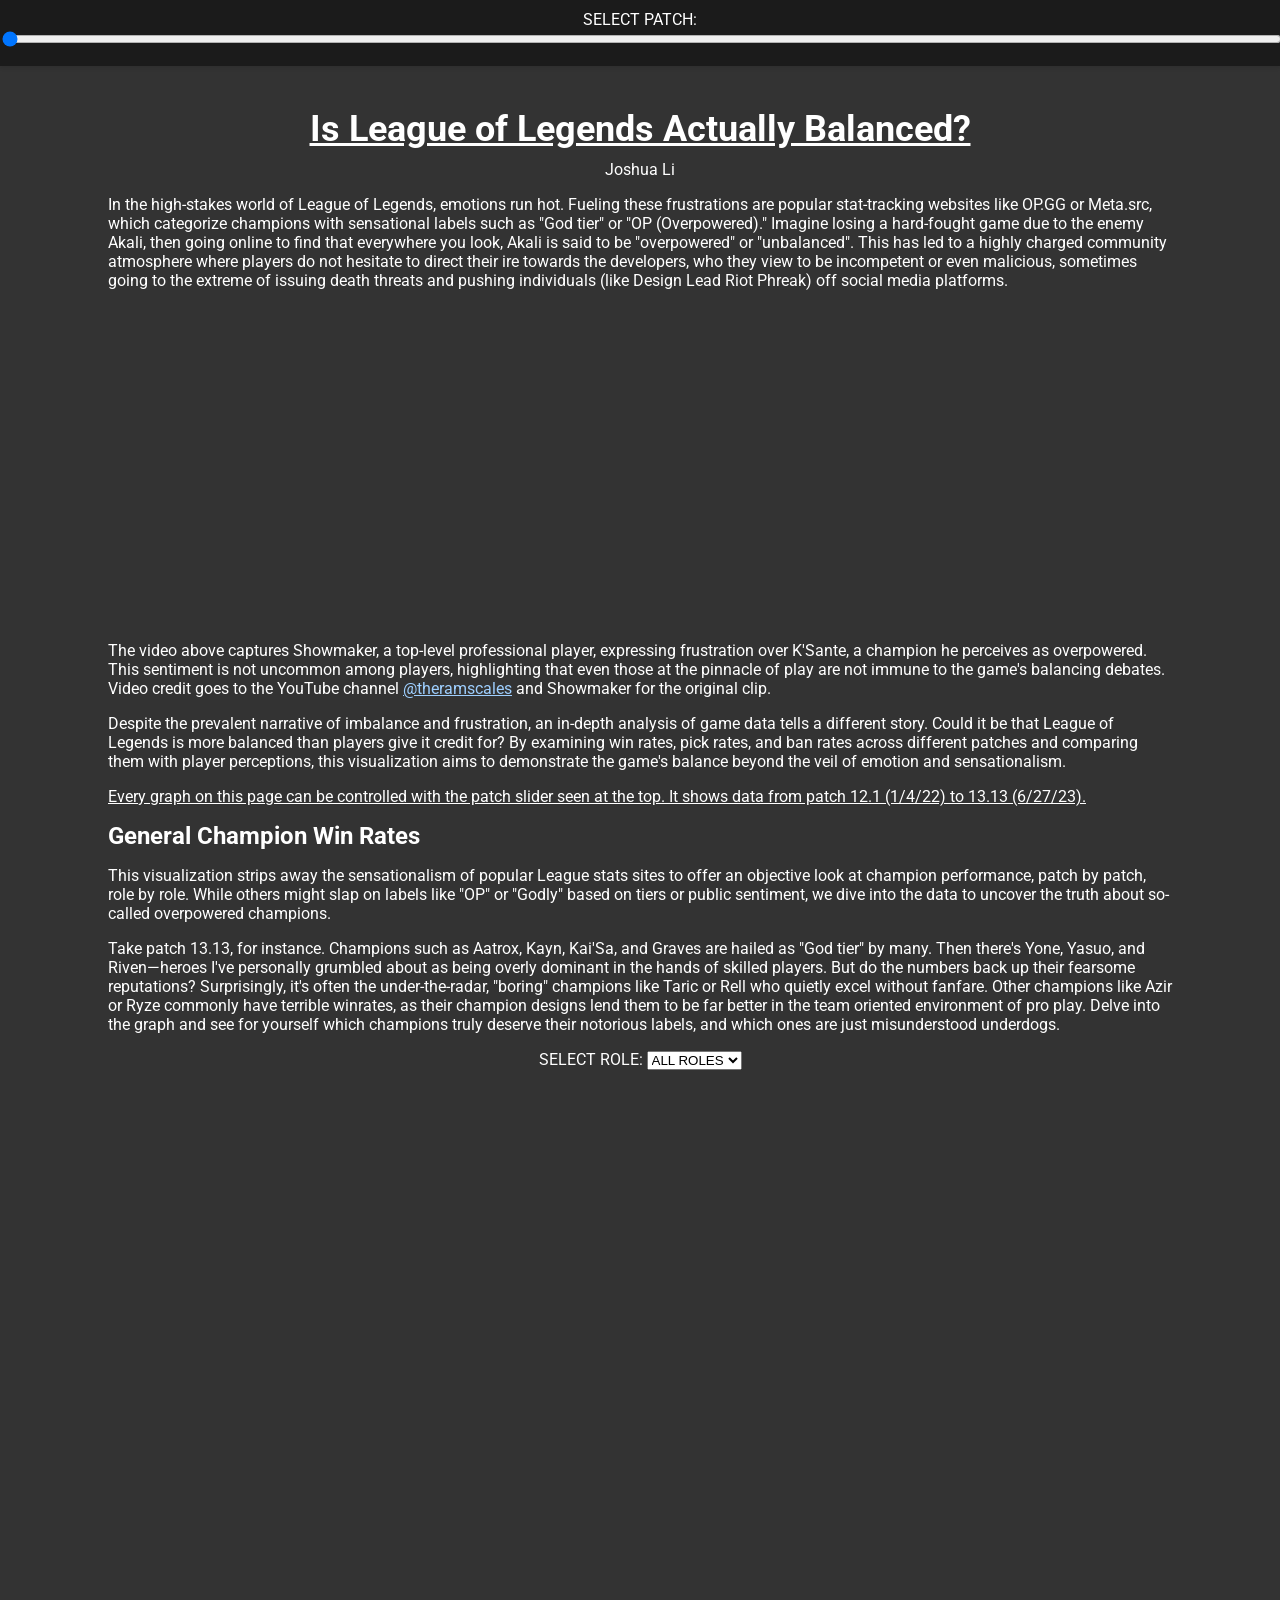
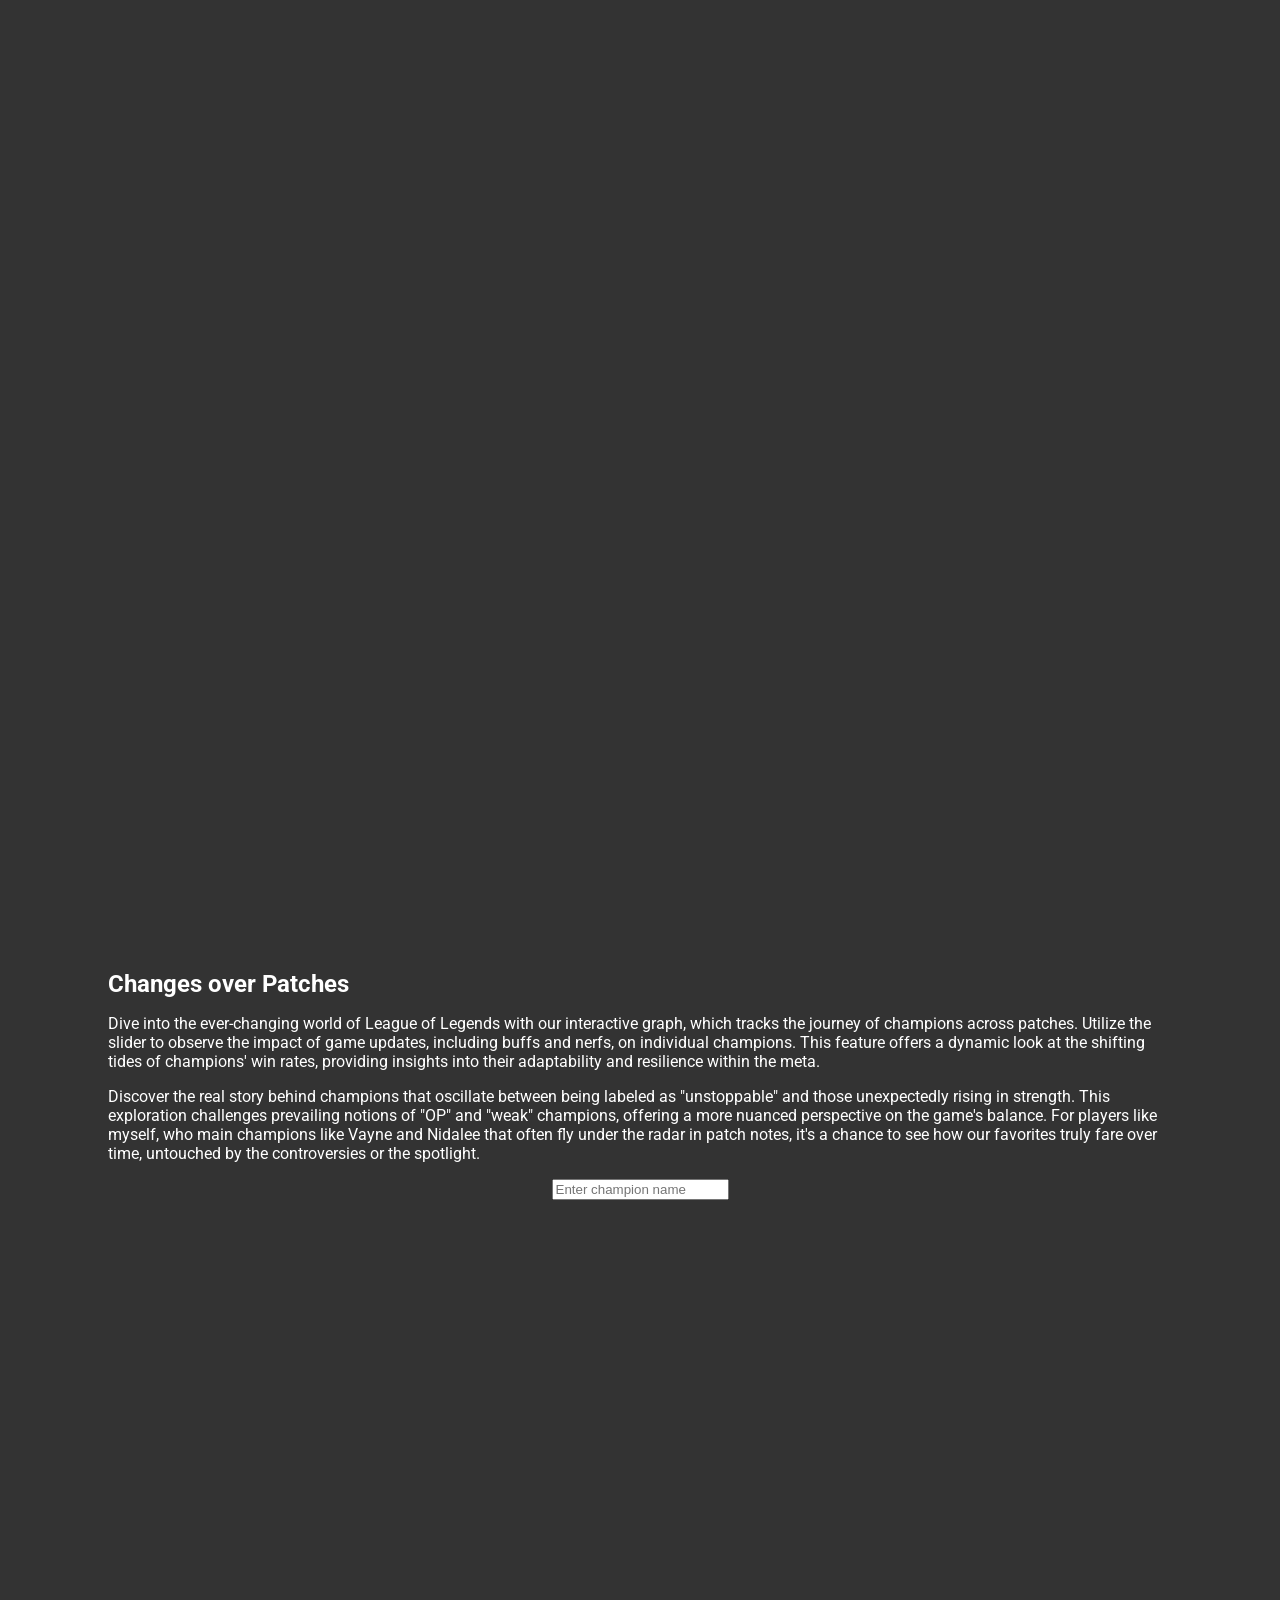
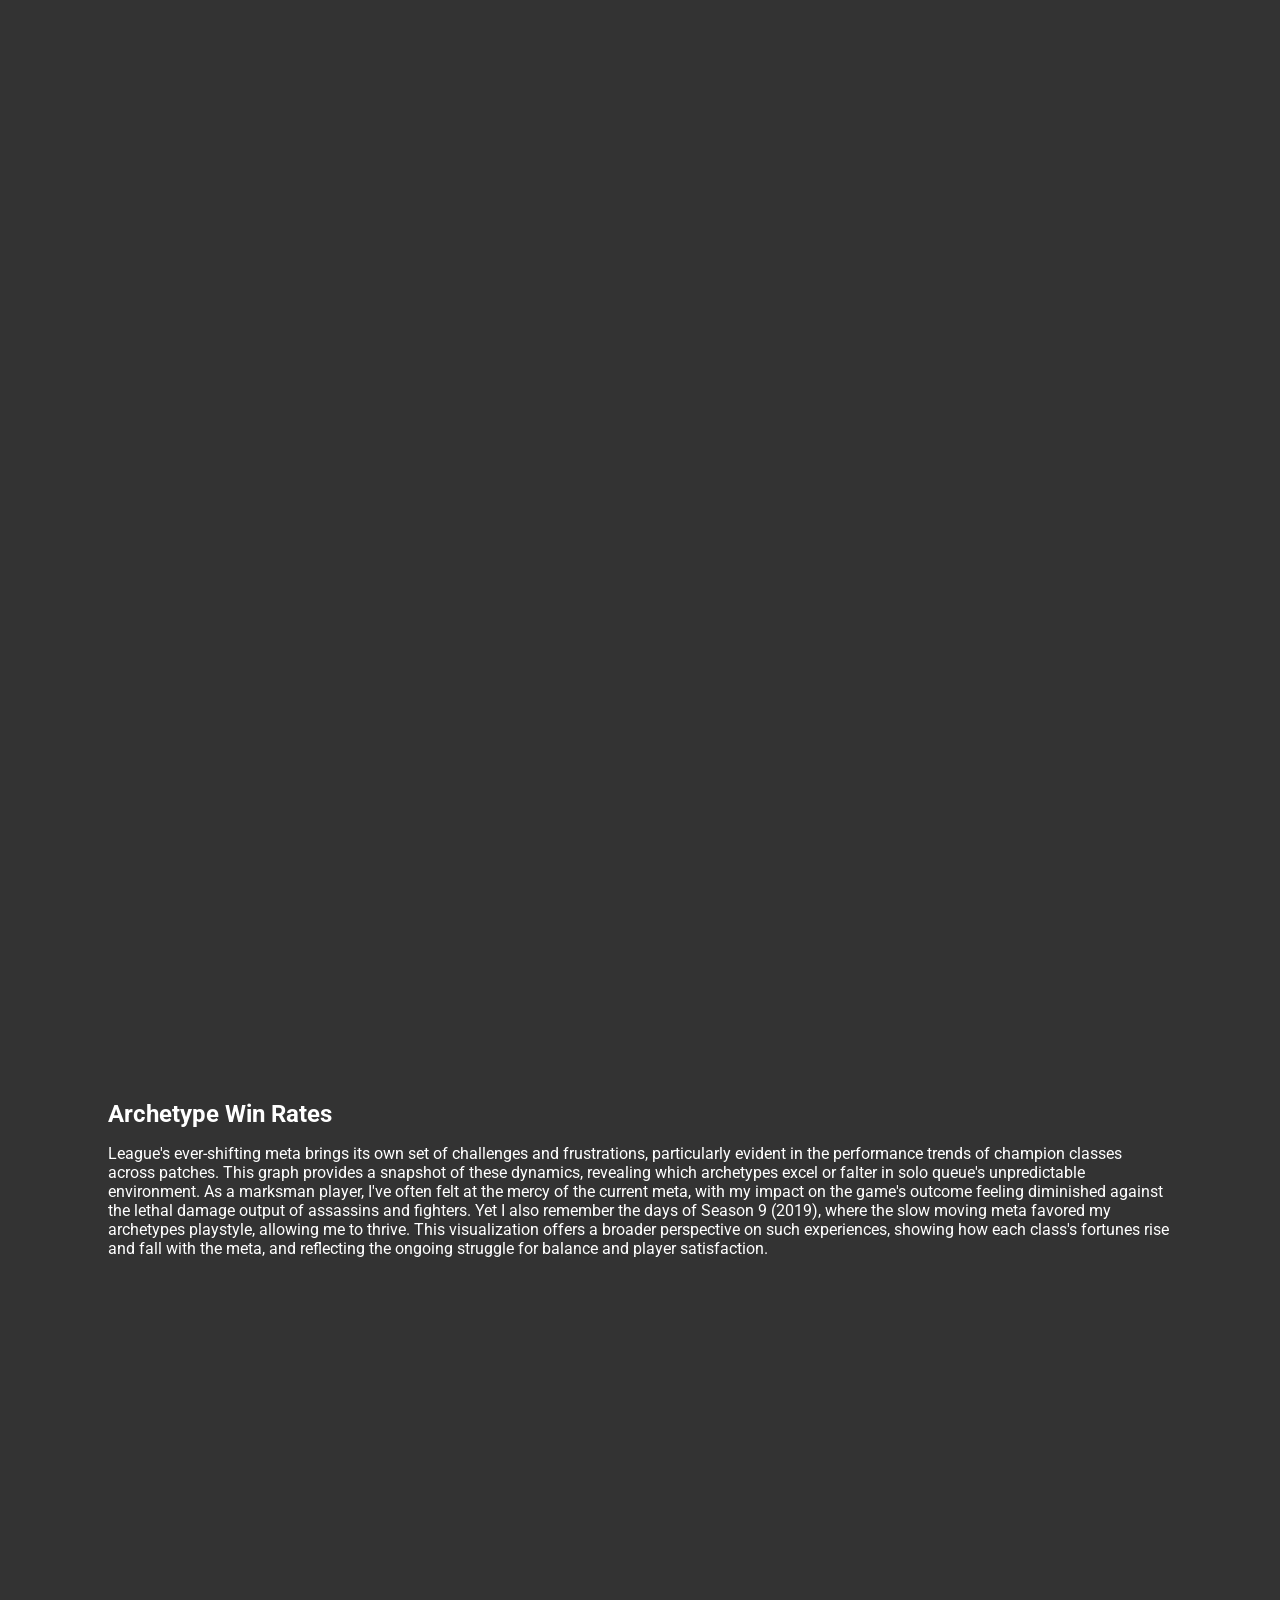
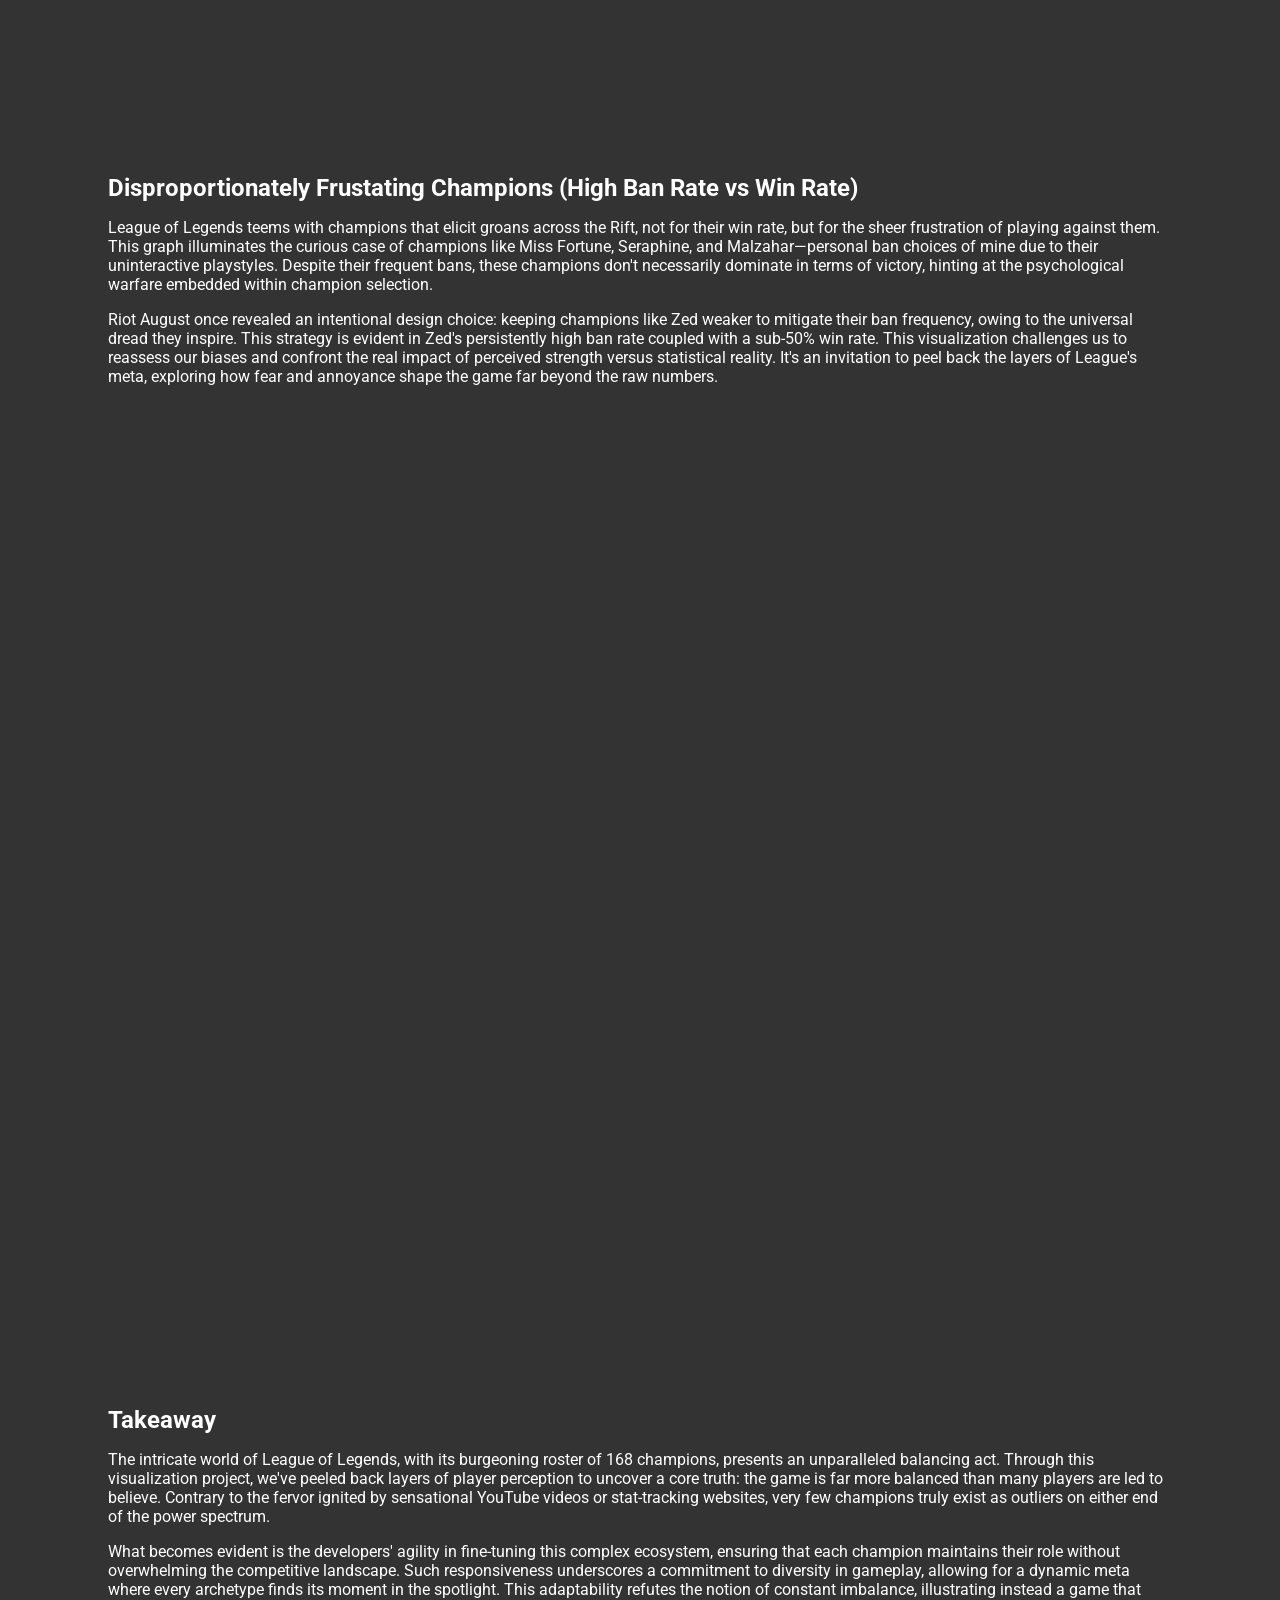
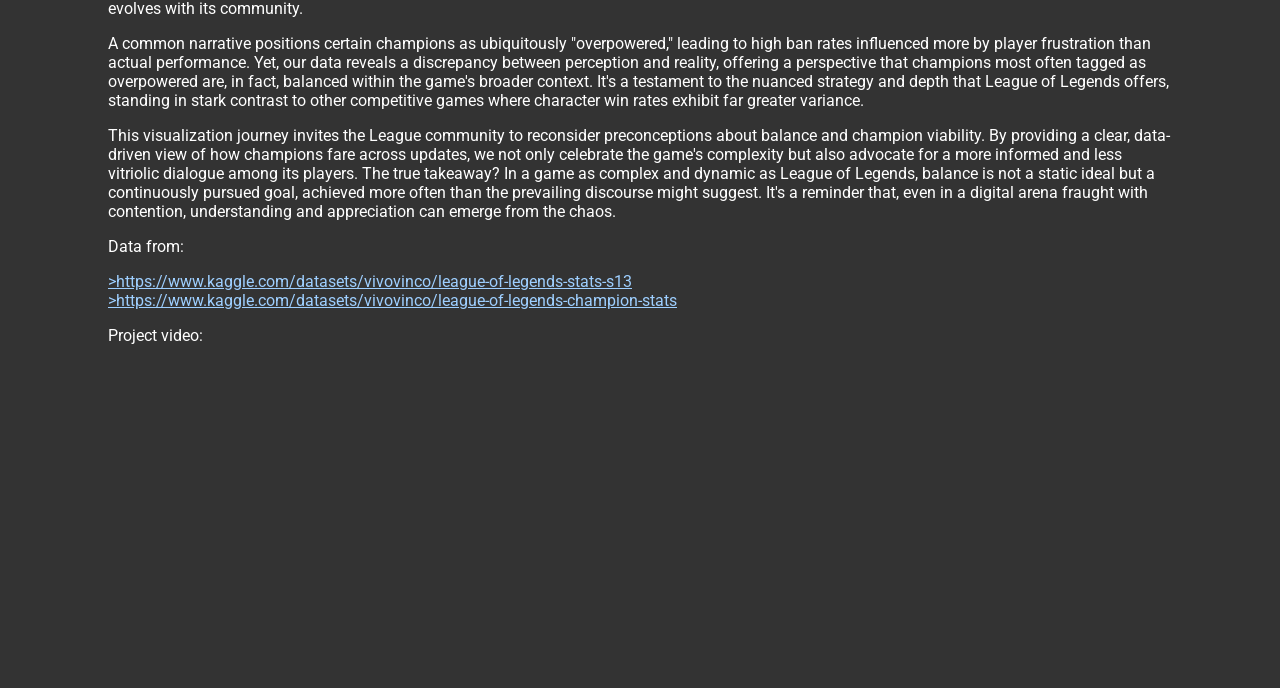
<file: index.html>
<!DOCTYPE html>
<html>
  <head>
    <title>Visualizing League of Legends Champion Data</title>
    <script src="https://d3js.org/d3.v7.min.js"></script>
    <link rel="stylesheet" href="styles.css" />
    <link
      href="https://fonts.googleapis.com/css2?family=Roboto:wght@400;700&display=swap"
      rel="stylesheet"
    />
    <style>
      body {
        font-family: "Roboto", sans-serif;
      }
    </style>
  </head>
  <body>
    <div class="title">Is League of Legends Actually Balanced?</div>
    <div class="me" style="text-align: center">Joshua Li</div>

    <div class="summary" style="margin: 0 100px">
      <p>
        In the high-stakes world of League of Legends, emotions run hot. Fueling
        these frustrations are popular stat-tracking websites like OP.GG or
        Meta.src, which categorize champions with sensational labels such as
        "God tier" or "OP (Overpowered)." Imagine losing a hard-fought game due
        to the enemy Akali, then going online to find that everywhere you look,
        Akali is said to be "overpowered" or "unbalanced". This has led to a
        highly charged community atmosphere where players do not hesitate to
        direct their ire towards the developers, who they view to be incompetent
        or even malicious, sometimes going to the extreme of issuing death
        threats and pushing individuals (like Design Lead Riot Phreak) off
        social media platforms.
      </p>
      <div class="content-wrapper" style="text-align: center">
        <div style="margin: auto; max-width: 560px; overflow: hidden">
          <iframe
            style="width: 100%; height: 315px"
            src="https://www.youtube.com/embed/fW69GYmiHBM"
            frameborder="0"
            allow="accelerometer; autoplay; clipboard-write; encrypted-media; gyroscope; picture-in-picture"
            allowfullscreen
          ></iframe>
        </div>
      </div>
      <p>
        The video above captures Showmaker, a top-level professional player,
        expressing frustration over K'Sante, a champion he perceives as
        overpowered. This sentiment is not uncommon among players, highlighting
        that even those at the pinnacle of play are not immune to the game's
        balancing debates. Video credit goes to the YouTube channel
        <a href="https://www.youtube.com/@theramscales" style="color: #9ecfff"
          >@theramscales</a
        >
        and Showmaker for the original clip.
      </p>
      <p>
        Despite the prevalent narrative of imbalance and frustration, an
        in-depth analysis of game data tells a different story. Could it be that
        League of Legends is more balanced than players give it credit for? By
        examining win rates, pick rates, and ban rates across different patches
        and comparing them with player perceptions, this visualization aims to
        demonstrate the game's balance beyond the veil of emotion and
        sensationalism.
      </p>
      <p style="text-decoration: underline">
        Every graph on this page can be controlled with the patch slider seen at
        the top. It shows data from patch 12.1 (1/4/22) to 13.13 (6/27/23).
      </p>
    </div>

    <div id="slider-container" style="text-align: center">
      <label
        for="global-patch-slider"
        style="width: 150px; display: inline-block"
        >SELECT PATCH:</label
      >
      <input
        type="range"
        id="global-patch-slider"
        min="0"
        max="100"
        value="0"
        style="width: 100%"
      />
      <div id="global-selected-patch" style="margin-top: 5px"></div>
    </div>

    <div class="section" style="margin: 0 100px">
      General Champion Win Rates
    </div>

    <div class="blurb" id="first-blurb" style="margin: 0 100px">
      <p>
        This visualization strips away the sensationalism of popular League
        stats sites to offer an objective look at champion performance, patch by
        patch, role by role. While others might slap on labels like "OP" or
        "Godly" based on tiers or public sentiment, we dive into the data to
        uncover the truth about so-called overpowered champions.
      </p>
      <p>
        Take patch 13.13, for instance. Champions such as Aatrox, Kayn, Kai'Sa,
        and Graves are hailed as "God tier" by many. Then there's Yone, Yasuo,
        and Riven—heroes I've personally grumbled about as being overly dominant
        in the hands of skilled players. But do the numbers back up their
        fearsome reputations? Surprisingly, it's often the under-the-radar,
        "boring" champions like Taric or Rell who quietly excel without fanfare.
        Other champions like Azir or Ryze commonly have terrible winrates, as
        their champion designs lend them to be far better in the team oriented
        environment of pro play. Delve into the graph and see for yourself which
        champions truly deserve their notorious labels, and which ones are just
        misunderstood underdogs.
      </p>
    </div>

    <div style="text-align: center">
      <label for="role-select">SELECT ROLE:</label>
      <select id="role-select">
        <option value="All">ALL ROLES</option>
      </select>
    </div>

    <div id="first-graph" style="height: 1500px"></div>

    <div class="section" style="margin: 0 100px">Changes over Patches</div>

    <div class="blurb" id="second-blurb" style="margin: 0 100px">
      <p>
        Dive into the ever-changing world of League of Legends with our
        interactive graph, which tracks the journey of champions across patches.
        Utilize the slider to observe the impact of game updates, including
        buffs and nerfs, on individual champions. This feature offers a dynamic
        look at the shifting tides of champions' win rates, providing insights
        into their adaptability and resilience within the meta.
      </p>
      <p>
        Discover the real story behind champions that oscillate between being
        labeled as "unstoppable" and those unexpectedly rising in strength. This
        exploration challenges prevailing notions of "OP" and "weak" champions,
        offering a more nuanced perspective on the game's balance. For players
        like myself, who main champions like Vayne and Nidalee that often fly
        under the radar in patch notes, it's a chance to see how our favorites
        truly fare over time, untouched by the controversies or the spotlight.
      </p>
    </div>

    <div style="text-align: center">
      <input
        type="text"
        id="champion-search"
        list="champions-datalist"
        placeholder="Enter champion name"
      />
      <datalist id="champions-datalist"></datalist>
    </div>

    <div id="second-graph" style="height: 1500px"></div>

    <div class="section" style="margin: 0 100px">Archetype Win Rates</div>

    <div class="blurb" id="third-blurb" style="margin: 0 100px">
      <p>
        League's ever-shifting meta brings its own set of challenges and
        frustrations, particularly evident in the performance trends of champion
        classes across patches. This graph provides a snapshot of these
        dynamics, revealing which archetypes excel or falter in solo queue's
        unpredictable environment. As a marksman player, I've often felt at the
        mercy of the current meta, with my impact on the game's outcome feeling
        diminished against the lethal damage output of assassins and fighters.
        Yet I also remember the days of Season 9 (2019), where the slow moving
        meta favored my archetypes playstyle, allowing me to thrive. This
        visualization offers a broader perspective on such experiences, showing
        how each class's fortunes rise and fall with the meta, and reflecting
        the ongoing struggle for balance and player satisfaction.
      </p>
    </div>

    <div id="third-graph" style="height: 500px"></div>

    <div class="section" style="margin: 0 100px">
      Disproportionately Frustating Champions (High Ban Rate vs Win Rate)
    </div>

    <div class="blurb" id="fourth-blurb" style="margin: 0 100px">
      <div class="blurb" id="fourth-blurb">
        <p>
          League of Legends teems with champions that elicit groans across the
          Rift, not for their win rate, but for the sheer frustration of playing
          against them. This graph illuminates the curious case of champions
          like Miss Fortune, Seraphine, and Malzahar—personal ban choices of
          mine due to their uninteractive playstyles. Despite their frequent
          bans, these champions don't necessarily dominate in terms of victory,
          hinting at the psychological warfare embedded within champion
          selection.
        </p>
        <p>
          Riot August once revealed an intentional design choice: keeping
          champions like Zed weaker to mitigate their ban frequency, owing to
          the universal dread they inspire. This strategy is evident in Zed's
          persistently high ban rate coupled with a sub-50% win rate. This
          visualization challenges us to reassess our biases and confront the
          real impact of perceived strength versus statistical reality. It's an
          invitation to peel back the layers of League's meta, exploring how
          fear and annoyance shape the game far beyond the raw numbers.
        </p>
      </div>
    </div>

    <div
      id="tooltip"
      style="
        position: absolute;
        visibility: hidden;
        padding: 10px;
        background-color: white;
        border: 1px solid #ccc;
        border-radius: 5px;
        text-align: left;
        pointer-events: none;
      "
    ></div>

    <div id="fourth-graph" style="height: 1000px"></div>

    <div class="section" style="margin: 0 100px">Takeaway</div>

    <div class="takeaway" style="margin: 0 100px">
      <p>
        The intricate world of League of Legends, with its burgeoning roster of
        168 champions, presents an unparalleled balancing act. Through this
        visualization project, we've peeled back layers of player perception to
        uncover a core truth: the game is far more balanced than many players
        are led to believe. Contrary to the fervor ignited by sensational
        YouTube videos or stat-tracking websites, very few champions truly exist
        as outliers on either end of the power spectrum.
      </p>
      <p>
        What becomes evident is the developers' agility in fine-tuning this
        complex ecosystem, ensuring that each champion maintains their role
        without overwhelming the competitive landscape. Such responsiveness
        underscores a commitment to diversity in gameplay, allowing for a
        dynamic meta where every archetype finds its moment in the spotlight.
        This adaptability refutes the notion of constant imbalance, illustrating
        instead a game that evolves with its community.
      </p>
      <p>
        A common narrative positions certain champions as ubiquitously
        "overpowered," leading to high ban rates influenced more by player
        frustration than actual performance. Yet, our data reveals a discrepancy
        between perception and reality, offering a perspective that champions
        most often tagged as overpowered are, in fact, balanced within the
        game's broader context. It's a testament to the nuanced strategy and
        depth that League of Legends offers, standing in stark contrast to other
        competitive games where character win rates exhibit far greater
        variance.
      </p>
      <p>
        This visualization journey invites the League community to reconsider
        preconceptions about balance and champion viability. By providing a
        clear, data-driven view of how champions fare across updates, we not
        only celebrate the game's complexity but also advocate for a more
        informed and less vitriolic dialogue among its players. The true
        takeaway? In a game as complex and dynamic as League of Legends, balance
        is not a static ideal but a continuously pursued goal, achieved more
        often than the prevailing discourse might suggest. It's a reminder that,
        even in a digital arena fraught with contention, understanding and
        appreciation can emerge from the chaos.
      </p>
    </div>
    <div class="extra" style="margin: 0 100px">
      <p>Data from:</p>
      <a
        href="https://www.kaggle.com/datasets/vivovinco/league-of-legends-stats-s13"
        style="color: #9ecfff"
      >
        >https://www.kaggle.com/datasets/vivovinco/league-of-legends-stats-s13</a
      ><br />
      <a
        href="https://www.kaggle.com/datasets/vivovinco/league-of-legends-champion-stats"
        style="color: #9ecfff"
      >
        >https://www.kaggle.com/datasets/vivovinco/league-of-legends-champion-stats</a
      >
      <p>Project video:</p>
      <div class="content-wrapper" style="text-align: center">
        <div style="margin: auto; max-width: 560px; overflow: hidden">
          <iframe
            style="width: 100%; height: 315px"
            src="https://www.youtube.com/embed/lMBjECobqss"
            frameborder="0"
            allow="accelerometer; autoplay; clipboard-write; encrypted-media; gyroscope; picture-in-picture"
            allowfullscreen
          ></iframe>
        </div>
      </div>
    </div>

    <script src="script.js"></script>
  </body>
</html>
</file>
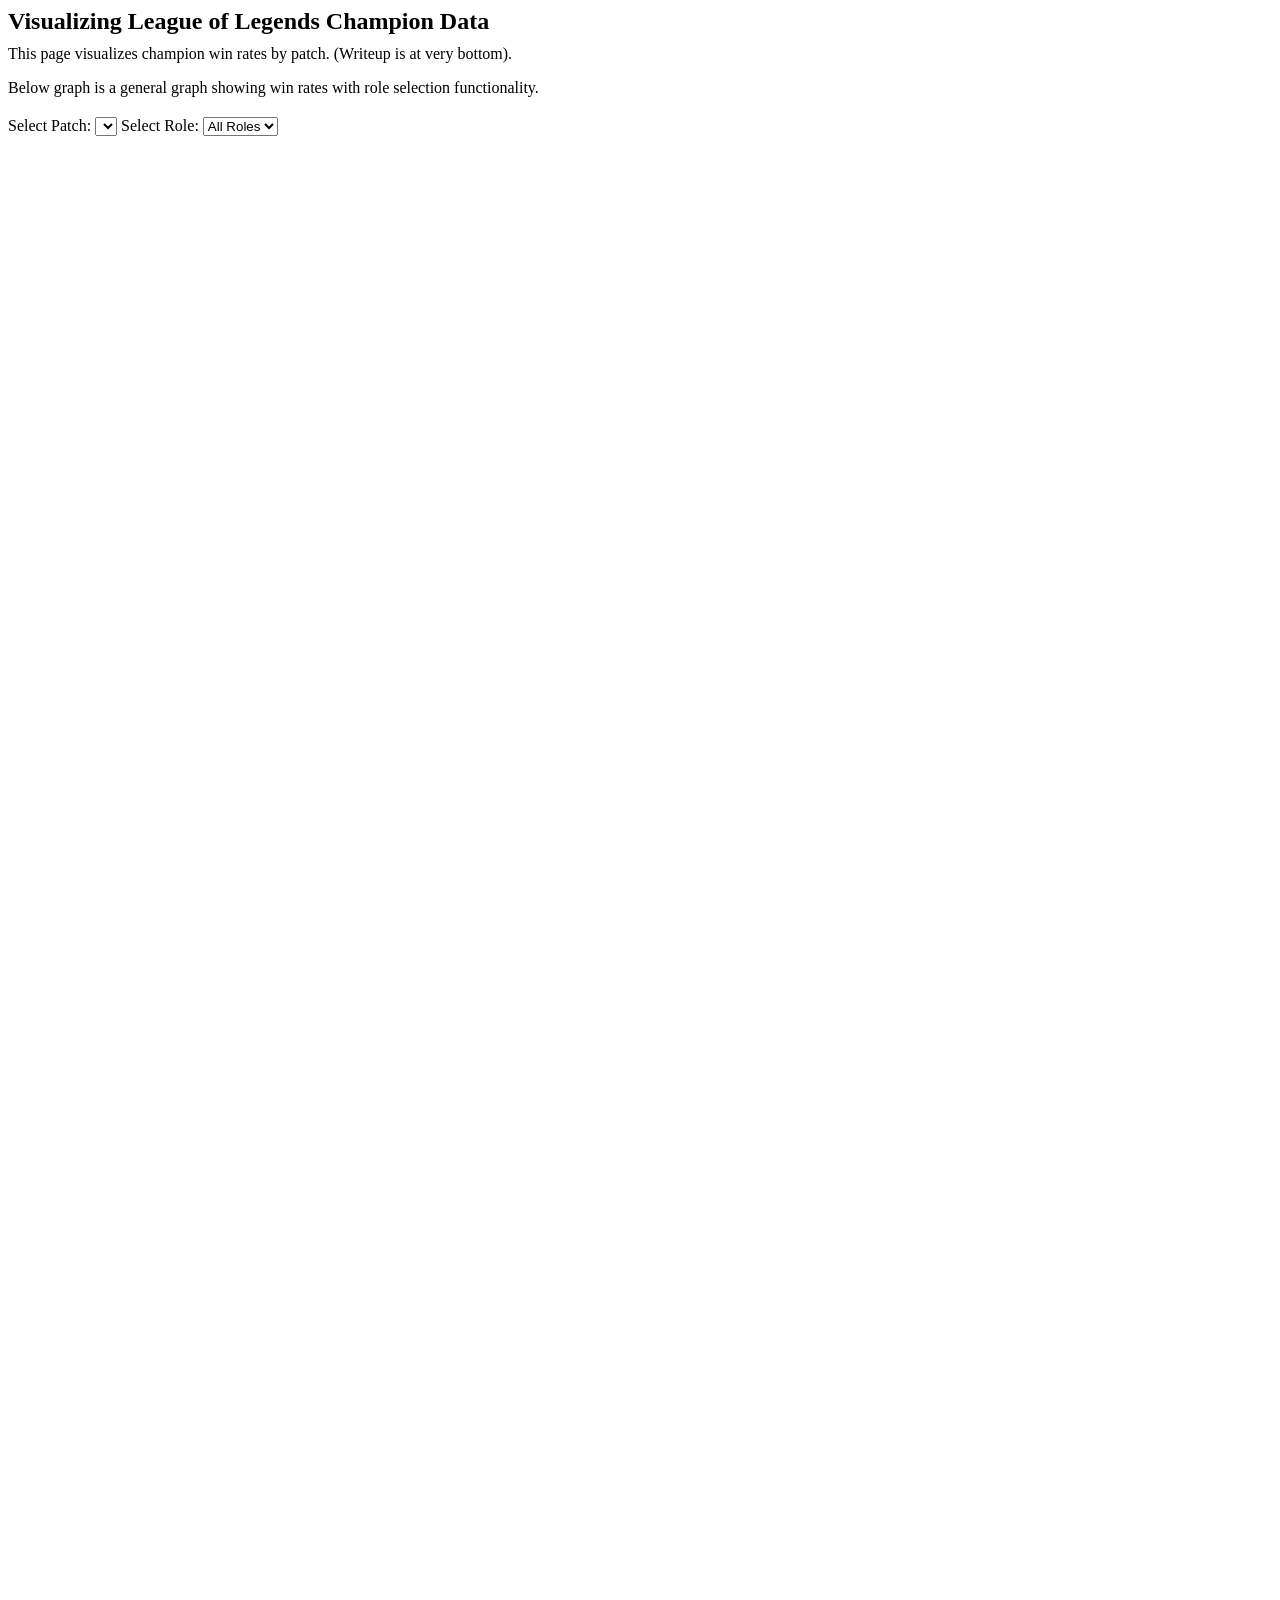
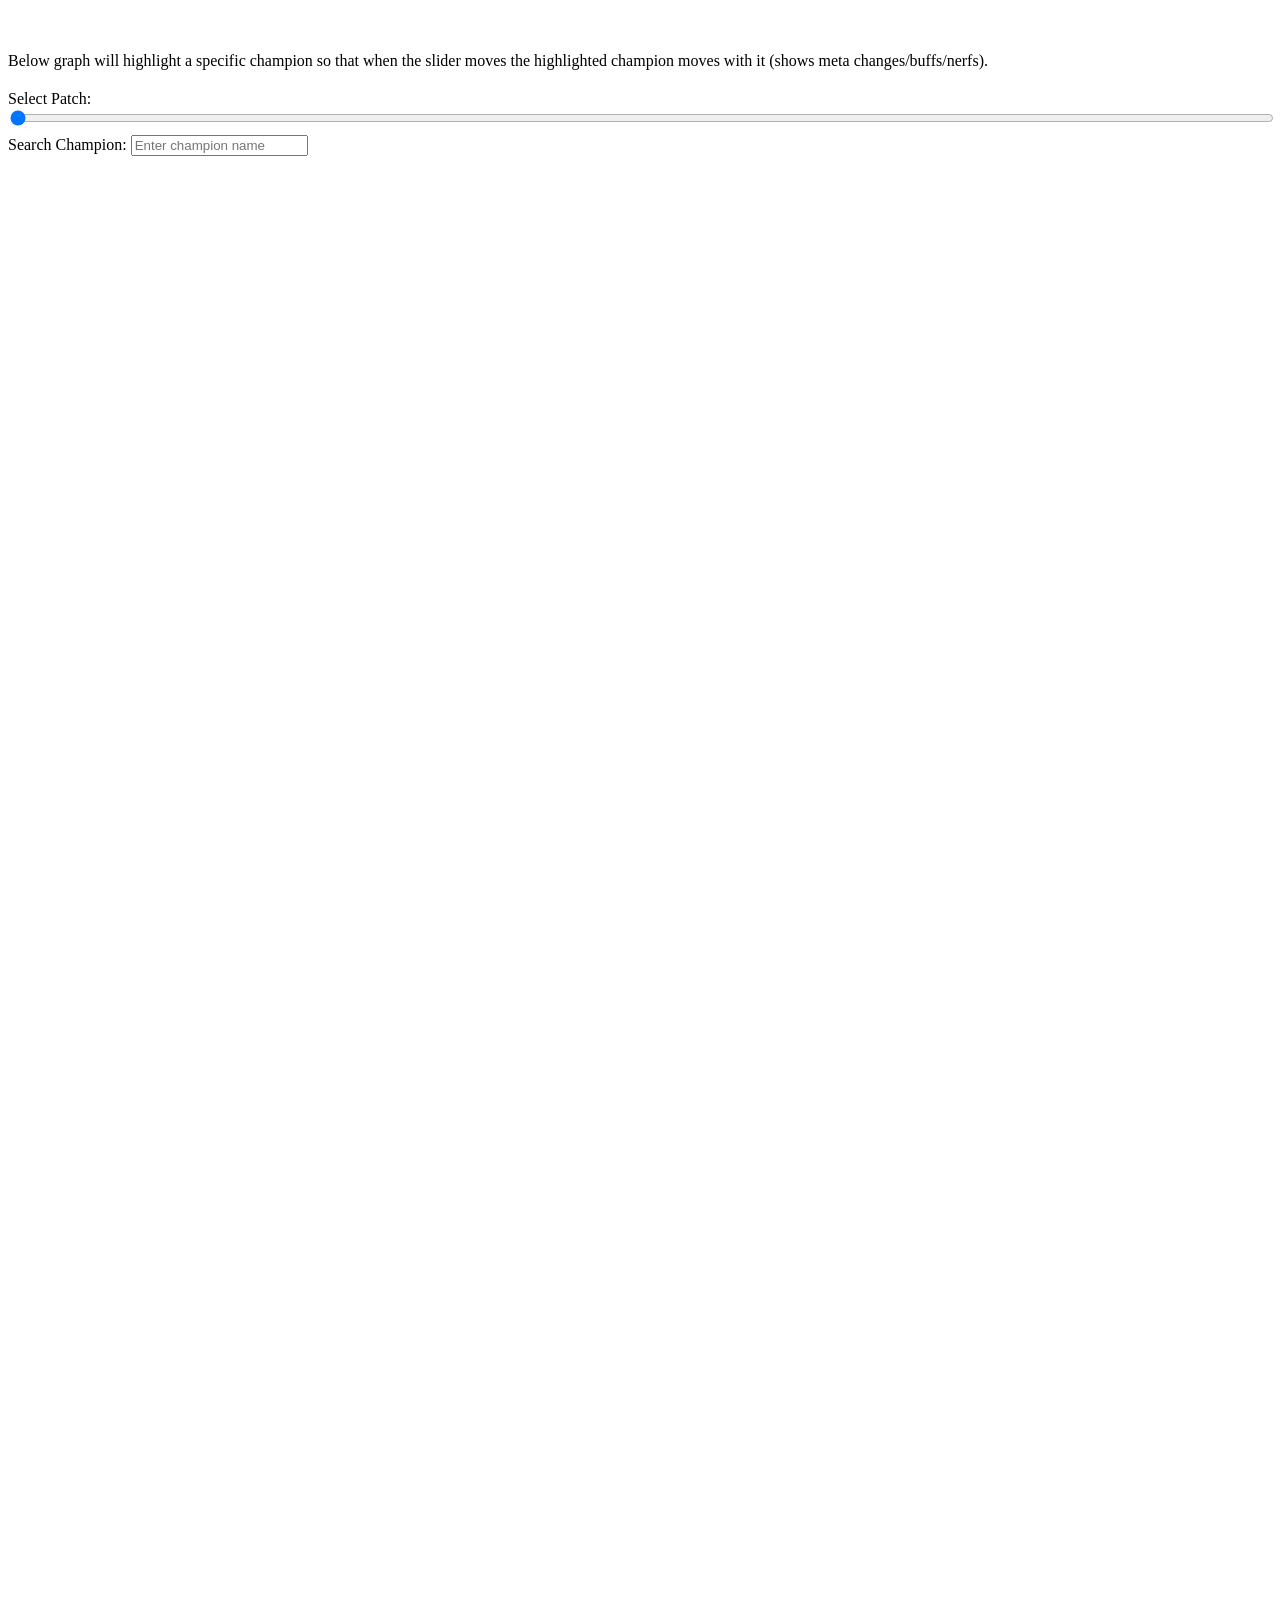
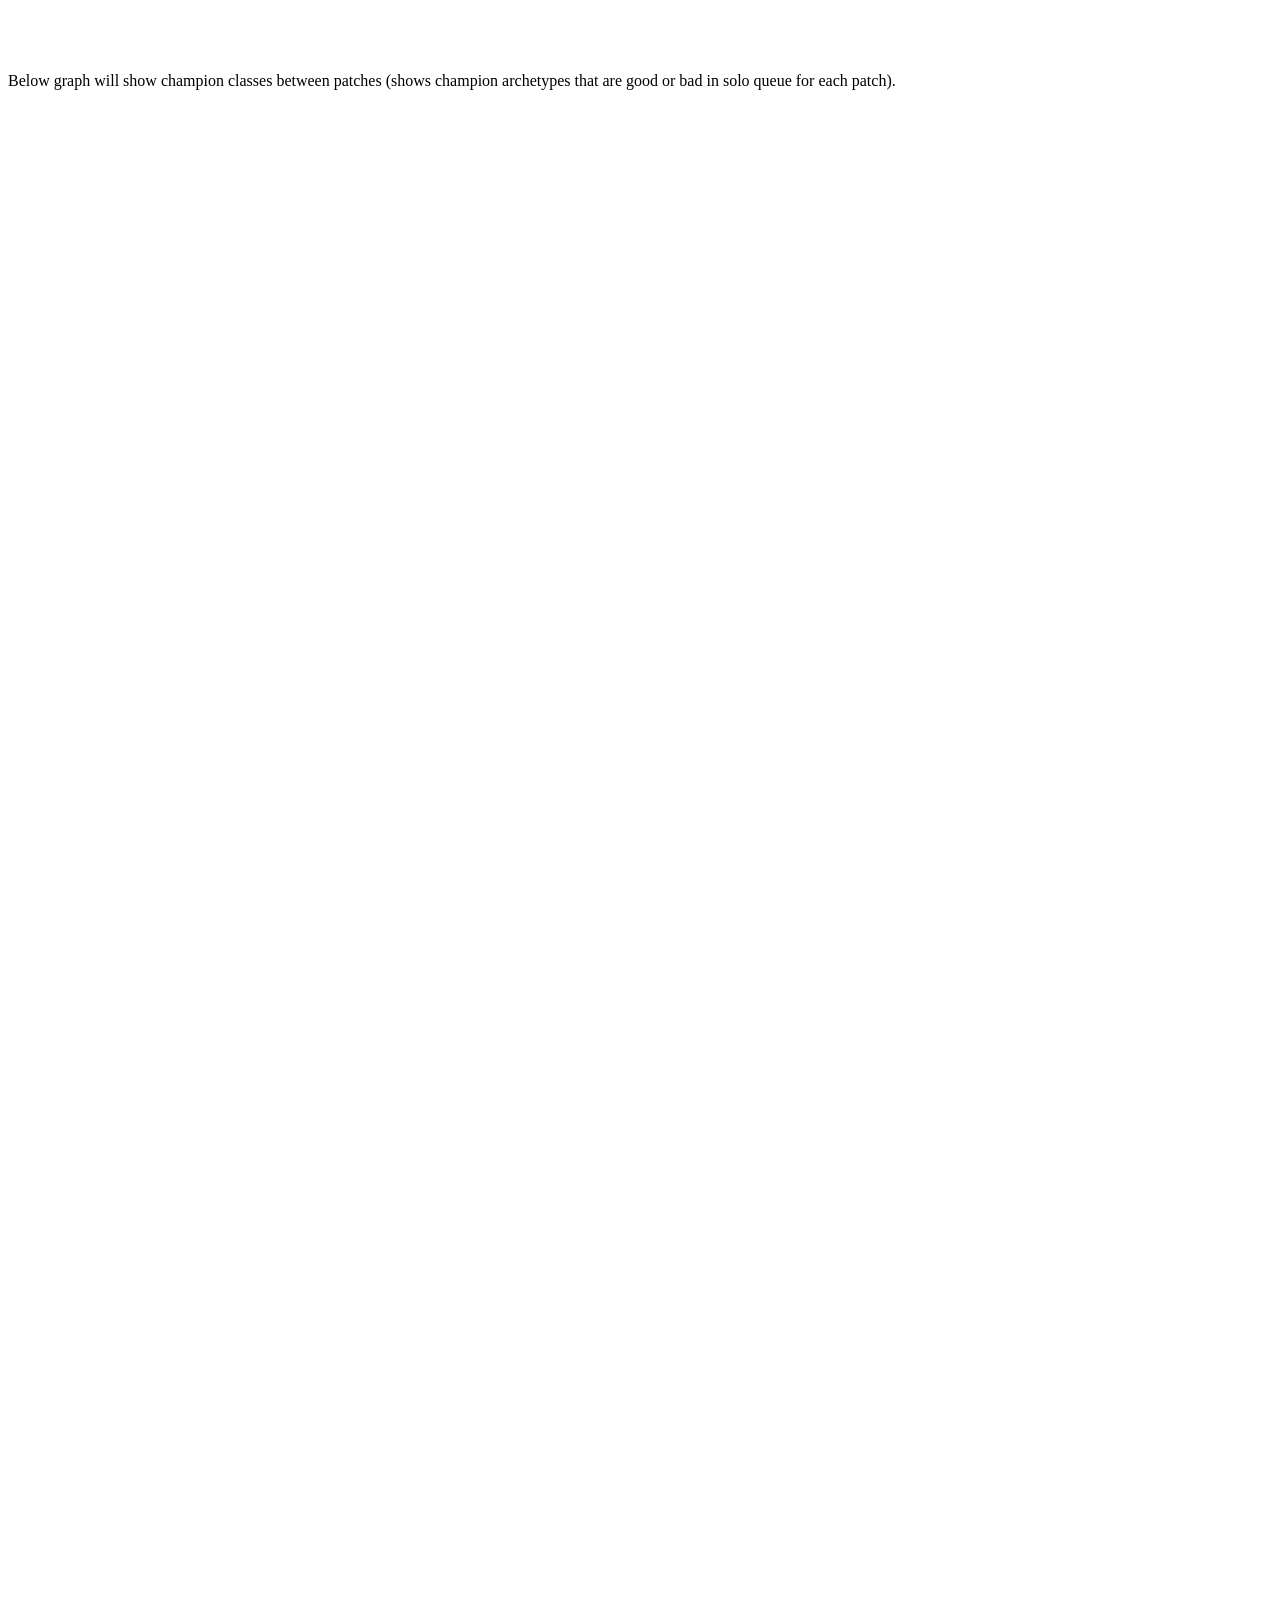
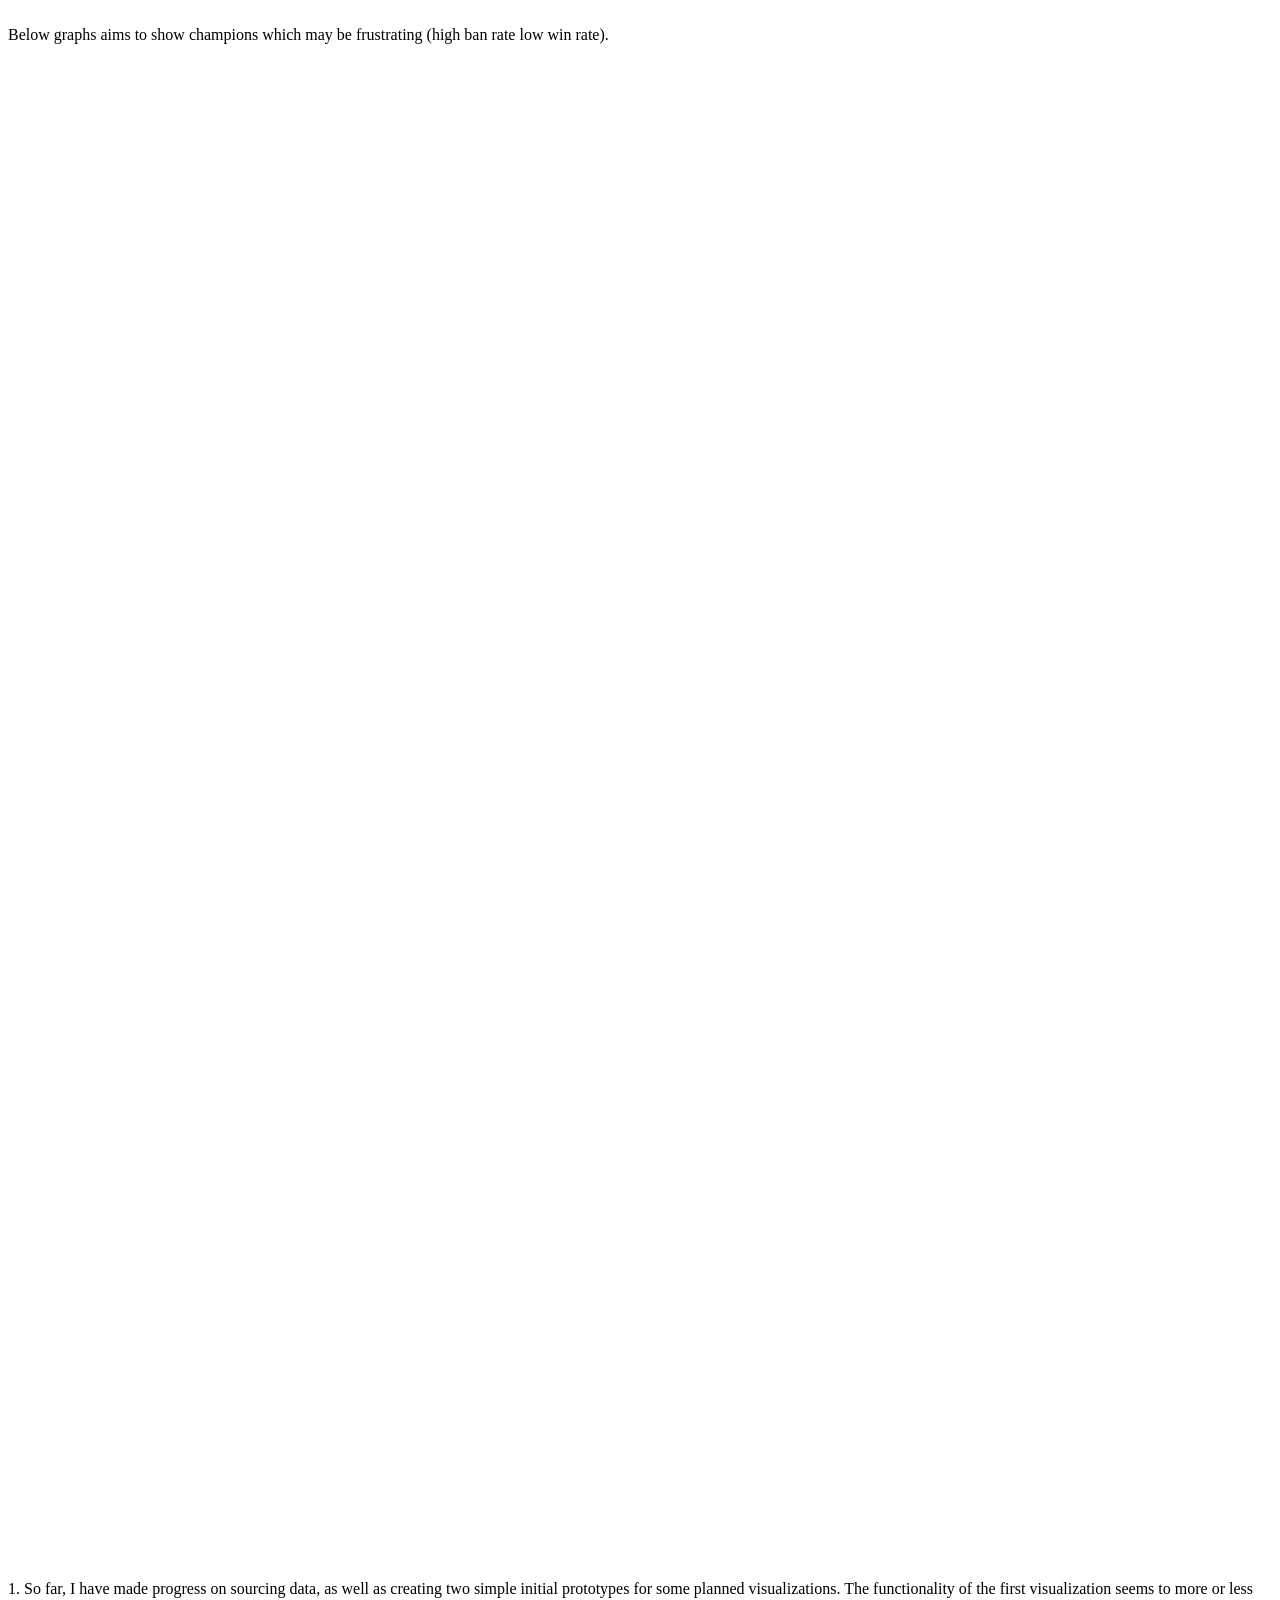
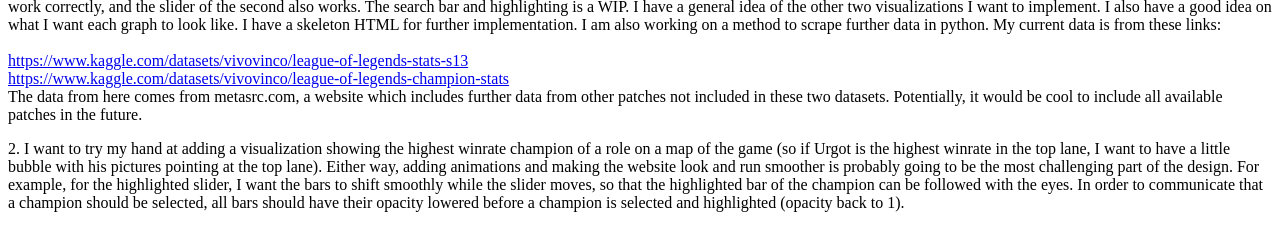
<file: test.html>
<!DOCTYPE html>
<html>
  <head>
    <title>Visualizing League of Legends Champion Data</title>
    <script src="https://d3js.org/d3.v7.min.js"></script>
    <style>
      .bar {
        fill: steelblue;
      }
      .bar-label {
        fill: white;
        font: 10px sans-serif;
        text-anchor: end;
      }
      .axis-label {
        font: 14px sans-serif;
      }
      .blurb {
        margin-bottom: 20px;
      }
      .title {
        font-size: 24px;
        font-weight: bold;
        margin-bottom: 10px;
      }
      .summary {
        font-size: 16px;
        margin-bottom: 10px;
      }
    </style>
  </head>
  <body>
    <div class="title">Visualizing League of Legends Champion Data</div>
    <div class="summary">
      This page visualizes champion win rates by patch. (Writeup is at very
      bottom).
    </div>

    <div class="blurb" id="first-blurb">
      <p>
        Below graph is a general graph showing win rates with role selection
        functionality.
      </p>
    </div>

    <label for="patch-select">Select Patch:</label>
    <select id="patch-select"></select>
    <label for="role-select">Select Role:</label>
    <select id="role-select">
      <option value="All">All Roles</option>
    </select>
    <div id="first-graph" style="height: 1500px"></div>

    <div class="blurb" id="second-blurb">
      <p>
        Below graph will highlight a specific champion so that when the slider
        moves the highlighted champion moves with it (shows meta
        changes/buffs/nerfs).
      </p>
    </div>

    <label for="patch-slider" style="display: block; margin-top: 20px"
      >Select Patch:</label
    >
    <input
      type="range"
      id="patch-slider"
      min="0"
      max="100"
      value="0"
      style="width: 100%"
    />
    <div id="selected-patch" style="margin-top: 5px"></div>

    <div class="search-container">
      <label for="champion-search">Search Champion:</label>
      <input
        type="text"
        id="champion-search"
        placeholder="Enter champion name"
      />
    </div>

    <div id="second-graph" style="height: 1500px"></div>

    <div class="blurb" id="third-blurb">
      <p>
        Below graph will show champion classes between patches (shows champion
        archetypes that are good or bad in solo queue for each patch).
      </p>
    </div>
    <div id="third-graph" style="height: 1500px"></div>

    <div class="blurb" id="fourth-blurb">
      <p>
        Below graphs aims to show champions which may be frustrating (high ban
        rate low win rate).
      </p>
    </div>
    <div id="fourth-graph" style="height: 1500px"></div>

    <div class="blurb" id="writeup">
      <p>
        1. So far, I have made progress on sourcing data, as well as creating
        two simple initial prototypes for some planned visualizations. The
        functionality of the first visualization seems to more or less work
        correctly, and the slider of the second also works. The search bar and
        highlighting is a WIP. I have a general idea of the other two
        visualizations I want to implement. I also have a good idea on what I
        want each graph to look like. I have a skeleton HTML for further
        implementation. I am also working on a method to scrape further data in
        python. My current data is from these links:<br />
        <br />
        <a
          href="https://www.kaggle.com/datasets/vivovinco/league-of-legends-stats-s13"
          >https://www.kaggle.com/datasets/vivovinco/league-of-legends-stats-s13</a
        ><br />
        <a
          href="https://www.kaggle.com/datasets/vivovinco/league-of-legends-champion-stats"
          >https://www.kaggle.com/datasets/vivovinco/league-of-legends-champion-stats</a
        >
        <br />
        The data from here comes from metasrc.com, a website which includes
        further data from other patches not included in these two datasets.
        Potentially, it would be cool to include all available patches in the
        future.
      </p>
      <p>
        2. I want to try my hand at adding a visualization showing the highest
        winrate champion of a role on a map of the game (so if Urgot is the
        highest winrate in the top lane, I want to have a little bubble with his
        pictures pointing at the top lane). Either way, adding animations and
        making the website look and run smoother is probably going to be the
        most challenging part of the design. For example, for the highlighted
        slider, I want the bars to shift smoothly while the slider moves, so
        that the highlighted bar of the champion can be followed with the eyes.
        In order to communicate that a champion should be selected, all bars
        should have their opacity lowered before a champion is selected and
        highlighted (opacity back to 1).
      </p>
    </div>

    <script src="script.js"></script>
  </body>
</html>
</file>
<file: styles.css>
.bar-label {
  fill: white;
  font: 10px sans-serif;
  text-anchor: end;
}
.axis-label {
  font: 14px sans-serif;
}
.blurb {
  margin-bottom: 20px;
}
.title {
  font-size: 36px;
  text-align: center;
  text-decoration: underline;
  margin-bottom: 10px;
  font-weight: bold;
}
.section {
  font-size: 24px;
  font-weight: bold;
  margin-bottom: 10px;
}
.summary {
  font-size: 16px;
  margin-bottom: 10px;
}
.grid line {
  stroke: lightgrey;
  stroke-opacity: 0.7;
  shape-rendering: crispEdges;
}
.grid path {
  stroke-width: 0;
}
#first-graph,
#second-graph {
  display: flex;
  justify-content: center;
  align-items: center;
}

#third-graph,
#fourth-graph {
  display: flex;
  justify-content: center;
  align-items: center;
}

:root {
  --background-color: #333;
  --text-color: #fff;
  --border-color: #444;
}

body {
  background-color: var(--background-color);
  color: var(--text-color);
  padding-top: 100px;
}

.bar-label,
.axis-label {
  fill: var(--text-color);
}

.grid line {
  stroke: var(--border-color);
  stroke-opacity: 0.7;
  shape-rendering: crispEdges;
}

.grid path {
  stroke-width: 0;
}

.slider {
  background-color: #555;
}

input:checked + .slider {
  background-color: #777;
}

#tooltip {
  background-color: var(--background-color);
  color: var(--text-color);
  border-color: var(--border-color);
}
#slider-container {
  position: fixed;
  top: 0;
  left: 0;
  width: 100%;
  background-color: #1b1b1b;
  z-index: 1000;
  padding: 10px 0;
  box-shadow: 0 2px 4px rgba(0, 0, 0, 0.1);
}
</file>
